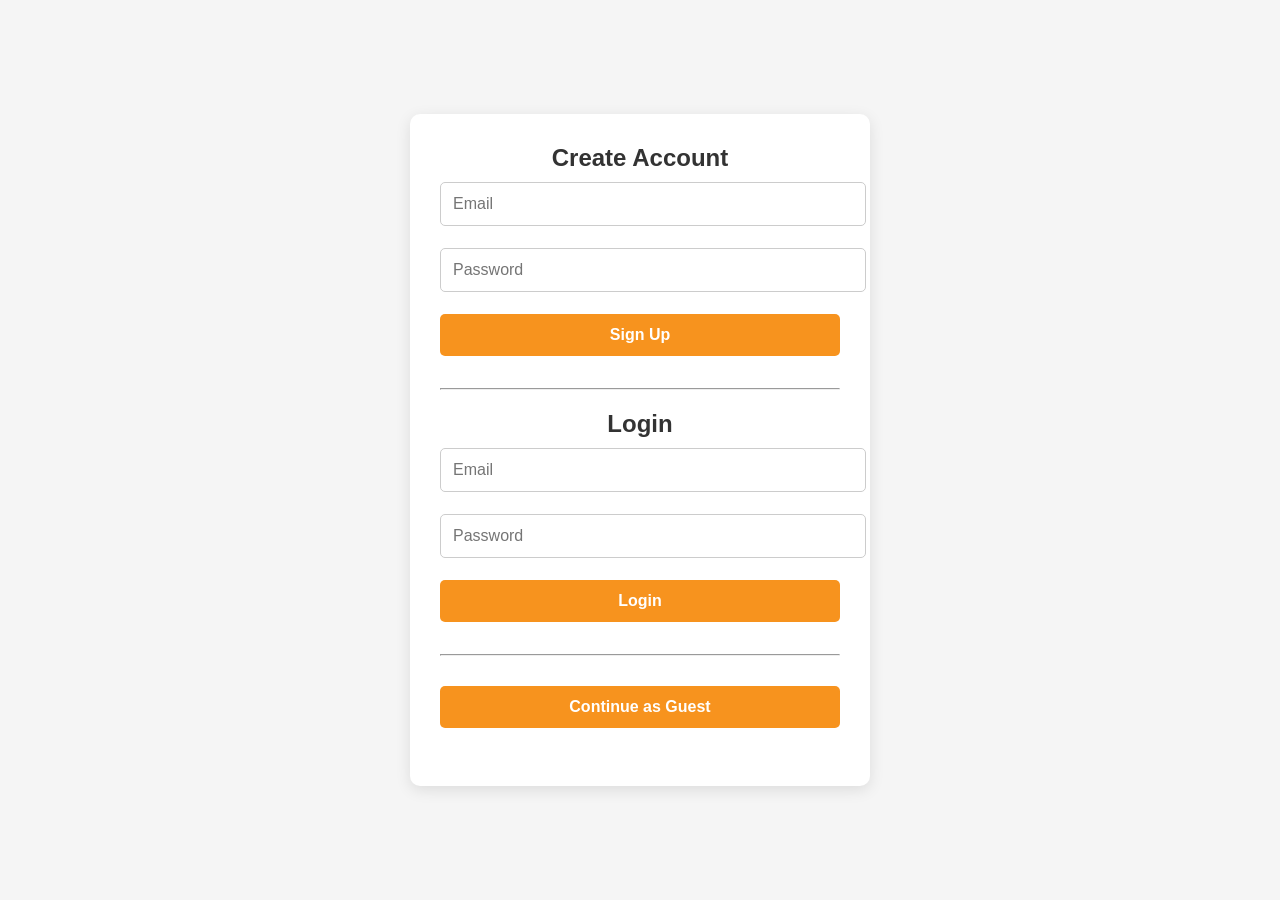
<file: auth.html>
<!DOCTYPE html>
<html>
<head>
  <title>Auth - UOE Market Hub</title>

  <!-- VERY IMPORTANT FOR MOBILE -->
  <meta name="viewport" content="width=device-width, initial-scale=1.0">

  <link rel="stylesheet" href="style.css">
</head>

<body class="auth-body">

  <div class="auth-container">
    <h2>Create Account</h2>

    <input type="email" id="email" placeholder="Email">
    <input type="password" id="password" placeholder="Password">
    <button type="button" id="signupBtn">Sign Up</button>

    <hr>

    <h2>Login</h2>

    <input type="email" id="loginEmail" placeholder="Email">
    <input type="password" id="loginPassword" placeholder="Password">
    <button type="button" id="loginBtn">Login</button>

    <hr>

    <button type="button" id="guestBtn">Continue as Guest</button>

    <p id="authMessage"></p>
  </div>

  <!-- IMPORTANT -->
  <script type="module" src="./auth.js"></script>

</body>
</html>
</file>
<file: style.css>
/* =========================
   GLOBAL
========================= */

body {
    margin: 0;
    font-family: 'Segoe UI', Arial, sans-serif;
    background-color: #f5f5f5;
    color: #333;
}

h2, h3, h4 {
    margin: 0;
}

button {
    cursor: pointer;
    transition: 0.2s ease;
}

button:hover {
    opacity: 0.9;
}

/* =========================
   NAVBAR (JUMIA STYLE)
========================= */

.navbar {
    background: #f68b1e;
    padding: 15px 40px;
    display: flex;
    align-items: center;
    justify-content: space-between;
    color: white;
}

.logo {
    font-size: 22px;
    font-weight: bold;
}

.navbar input {
    width: 45%;
    padding: 10px 15px;
    border-radius: 4px;
    border: none;
    outline: none;
}

.navbar button {
    background: black;
    color: white;
    padding: 8px 18px;
    border: none;
    border-radius: 4px;
    font-weight: 600;
}

/* =========================
   MAIN LAYOUT
========================= */

.main-layout {
    display: flex;
    width: 90%;
    margin: 30px auto;
}

.sidebar {
    width: 250px;
    background: white;
    padding: 15px;
    border-radius: 6px;
    box-shadow: 0 4px 15px rgba(0,0,0,0.08);
}

.sidebar h3 {
    margin-bottom: 15px;
}

.sidebar ul {
    list-style: none;
    padding: 0;
}

.sidebar li {
    padding: 8px 5px;
    cursor: pointer;
    transition: 0.2s;
}

.sidebar li:hover {
    color: #f68b1e;
    font-weight: bold;
}

.content {
    flex: 1;
    margin-left: 25px;
}

/* =========================
   CONTAINER
========================= */

.container {
    width: 85%;
    margin: 30px auto;
}

.section-title {
    margin-bottom: 20px;
    font-size: 20px;
}

/* =========================
   AUTH & POST FORM
========================= */

.auth-body {
    display: flex;
    justify-content: center;
    align-items: center;
    min-height: 100vh;
}

.auth-box {
    background: white;
    padding: 30px;
    width: 400px;
    border-radius: 10px;
    box-shadow: 0 6px 25px rgba(0,0,0,0.1);
}


.auth-box input,
.auth-box textarea,
.auth-box select {
    width: 100%;
    padding: 10px;
    margin: 8px 0;
    border-radius: 4px;
    border: 1px solid #ddd;
    font-size: 14px;
}


.auth-box textarea {
    resize: none;
    height: 80px;
}

.auth-box button {
    width: 100%;
    padding: 10px;
    background: #f68b1e;
    color: white;
    border: none;
    border-radius: 4px;
    font-weight: bold;
    margin-top: 10px;
}

.auth-box button:last-child {
    background: black;
}

/* =========================
   PROFILE PAGE
========================= */

.cover {
    height: 220px;
    background: linear-gradient(90deg, #f68b1e, #ffb347);
}

.profile-container {
    width: 80%;
    margin: -100px auto 40px auto;
}

.profile-header {
    background: white;
    padding: 30px;
    text-align: center;
    border-radius: 12px;
    box-shadow: 0 6px 25px rgba(0,0,0,0.1);
}

.profile-pic {
    width: 150px;
    height: 150px;
    border-radius: 50%;
    border: 5px solid white;
    object-fit: cover;
    margin-top: -120px;
    box-shadow: 0 4px 15px rgba(0,0,0,0.15);
}

.profile-header h2 {
    margin-top: 15px;
}

.profile-header p {
    color: gray;
    margin-bottom: 15px;
}

.profile-header button {
    background: #f68b1e;
    color: white;
    border: none;
    padding: 8px 15px;
    margin: 5px;
    border-radius: 4px;
}

/* =========================
   POSTS GRID
========================= */

.posts-grid {
    display: grid;
    grid-template-columns: repeat(auto-fill, minmax(260px, 1fr));
    gap: 20px;
    margin-top: 20px;
}

/* =========================
   CARD
========================= */

.card {
    background: white;
    border-radius: 10px;
    overflow: hidden;
    box-shadow: 0 6px 20px rgba(0,0,0,0.08);
    transition: 0.2s ease;
}

.card:hover {
    transform: translateY(-4px);
    box-shadow: 0 10px 30px rgba(0,0,0,0.12);
}

.card img {
    width: 100%;
    height: 200px;
    object-fit: cover;
}

.card-body {
    padding: 15px;
}

.card-body h4 {
    margin-bottom: 8px;
}

.price {
    color: #f68b1e;
    font-weight: bold;
    margin-bottom: 8px;
}

.card-body button {
    border: none;
    padding: 6px 12px;
    border-radius: 4px;
    margin-top: 5px;
    color: white;
}

.card-body button:first-child {
    background: green;
}

.card-body button:last-child {
    background: #e53935;
}

/* =========================
   RESPONSIVE
========================= */

@media (max-width: 768px) {

    .main-layout {
        flex-direction: column;
    }

    .sidebar {
        width: 100%;
        margin-bottom: 20px;
    }

    .content {
        margin-left: 0;
    }

    .navbar {
        flex-direction: column;
        gap: 10px;
    }

    .navbar input {
        width: 100%;
    }
}
/* AUTH PAGE FIX */
.auth-container {
    width: 400px;
    margin: 80px auto;
    padding: 30px;
    background: white;
    border-radius: 10px;
    box-shadow: 0 4px 15px rgba(0,0,0,0.1);
    text-align: center;
}

.auth-container input {
    width: 100%;
    padding: 12px;
    margin: 10px 0;
    border-radius: 5px;
    border: 1px solid #ccc;
}

.auth-container button {
    width: 100%;
    padding: 12px;
    margin-top: 10px;
    border: none;
    border-radius: 5px;
    background: #f7931e;
    color: white;
    font-weight: bold;
    cursor: pointer;
}

.auth-container button:hover {
    opacity: 0.9;
}

.auth-container hr {
    margin: 20px 0;
}

.auth-container button:last-child {
    background: black;
}
@media (max-width: 480px) {

  body {
    font-size: 16px;
  }

  .card img {
    height: 180px;
  }

  .profile-container {
    width: 95%;
  }

  .auth-container {
    width: 90%;
  }
}
/* ===== MOBILE RESPONSIVE UPGRADE ===== */

@media (max-width: 768px) {

  body {
    font-size: 16px;
  }

  .auth-container {
    width: 90%;
    padding: 20px;
  }

  input, button {
    width: 100%;
    font-size: 16px;
    padding: 12px;
    margin-bottom: 10px;
  }

  .card {
    width: 100%;
  }

  h2, h4 {
    font-size: 20px;
  }
}

/* Auth Layout */
.auth-body {
  display: flex;
  justify-content: center;
  align-items: center;
  min-height: 100vh;
}

.auth-container {
  width: 400px;
  background: white;
  padding: 30px;
  border-radius: 10px;
}
/* ============================= */
/* MOBILE RESPONSIVE UPGRADE */
/* ============================= */

.auth-body {
  display: flex;
  justify-content: center;
  align-items: center;
  min-height: 100vh;
}

.auth-container {
  width: 400px;
  background: white;
  padding: 30px;
  border-radius: 10px;
}

.auth-container input,
.auth-container button {
  width: 100%;
  padding: 12px;
  margin-bottom: 12px;
  font-size: 16px;
}

@media (max-width: 768px) {

  body {
    font-size: 16px;
  }

  .auth-container {
    width: 90%;
    padding: 20px;
  }

  h2 {
    font-size: 20px;
  }

  .card {
    width: 100% !important;
  }

}
/* ================= MOBILE RESPONSIVE FIX ================= */

@media screen and (max-width: 768px) {

  body {
    padding: 10px;
  }

  .container {
    width: 100% !important;
    padding: 10px;
  }

  .auth-container {
    width: 95% !important;
    margin: auto;
  }

  input, textarea, select, button {
    width: 100%;
    font-size: 16px;
  }

  .navbar {
    flex-direction: column;
    align-items: center;
    gap: 10px;
  }

  .card-container {
    display: flex;
    flex-direction: column;
    gap: 15px;
  }

  .card {
    width: 100% !important;
  }

  .card img {
    width: 100%;
    height: auto;
  }

  h1, h2, h3 {
    text-align: center;
  }

}
</file>
